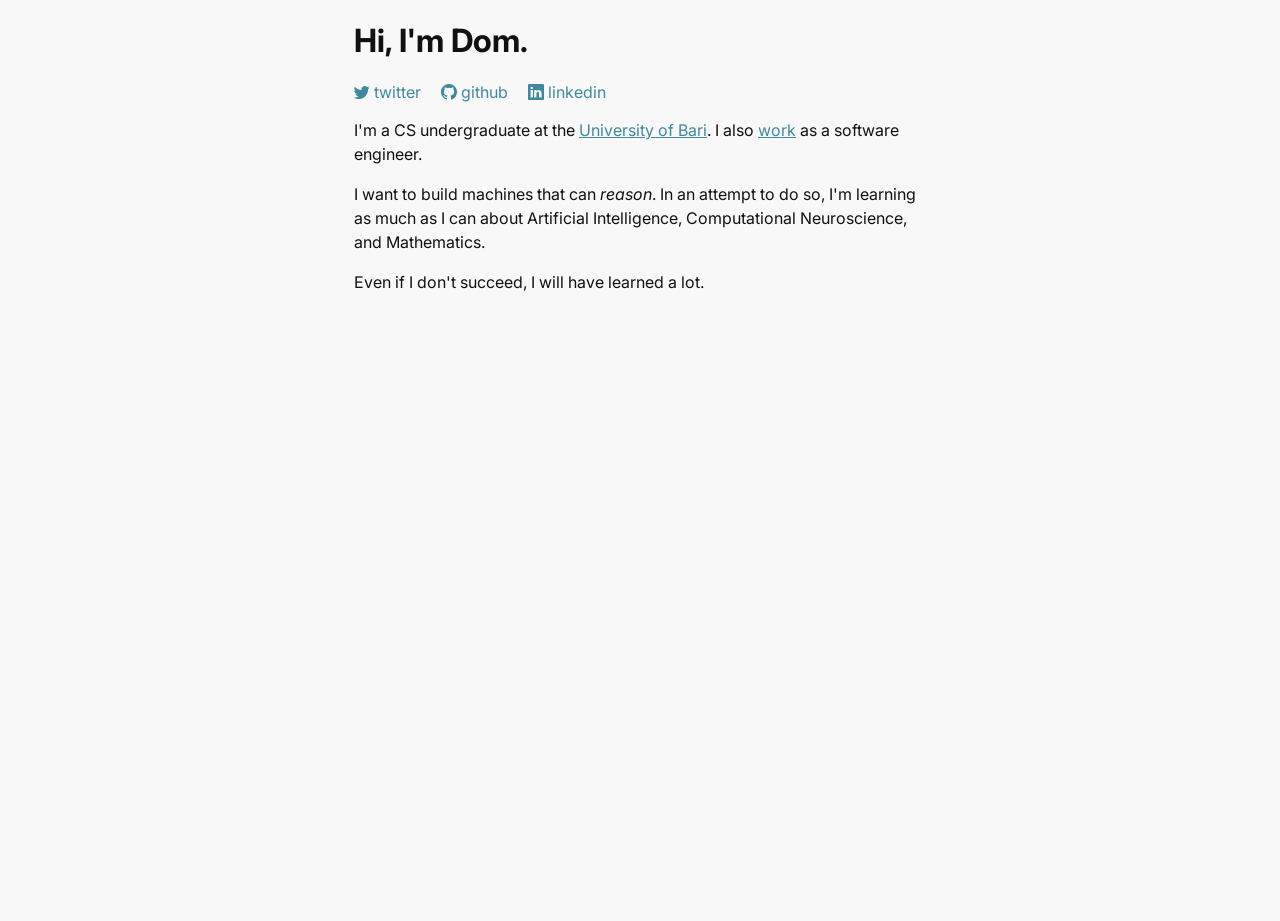
<file: index.html>
<!DOCTYPE html>
<html lang="en">
<head>
    <meta charset="UTF-8">
    <meta http-equiv="X-UA-Compatible" content="IE=edge">
    <meta name="viewport" content="width=device-width, initial-scale=1.0">
    <title>Dom Corvasce</title>

    <link href="style.css" rel="stylesheet" type="text/css">
    <link rel="stylesheet" href="https://cdn.jsdelivr.net/npm/bootstrap-icons@1.5.0/font/bootstrap-icons.css">
</head>
<body>
    <main>
        <header>
            <h1>Hi, I'm Dom.</h1>
        </header>

        <nav>
            <ol>
                <li>
                    <a href="https://twitter.com/dom_corvasce" target="_blank" ref="noopener"><i class="bi-twitter"></i> twitter</a>
                </li>
                <li>
                    <a href="https://github.com/domcorvasce" target="_blank" ref="noopener"><i class="bi-github"></i> github</a>
                </li>
                <li>
                    <a href="https://linkedin.com/in/domcorvasce" target="_blank" ref="noopener"><i class="bi-linkedin"></i> linkedin</a>
                </li>
            </ol>
        </nav>

        <article>
            <p>
                I'm a CS undergraduate at the
                <a href="https://www.uniba.it/english-version" target="_blank" ref="noopener">University of Bari</a>.
                I also <a href="https://linkedin.com/in/domcorvasce/" target="_blank" ref="noopener">work</a>
                as a software engineer.
            </p>
            <p>
                I want to build machines that can <em>reason</em>. In
                an attempt to do so, I'm learning as much as I can about
                Artificial Intelligence, Computational Neuroscience, and Mathematics.
            </p>
            <p>
                Even if I don't succeed, I will have learned a lot.
            </p>
        </article>
    </main>
</body>
</html>
</file>
<file: style.css>
@import url('https://fonts.googleapis.com/css2?family=Inter:wght@400;600&display=swap');

html, body {
    width: 100%;
    height: 100%;
    background-color: #f8f8f8;
    color: #111;
    padding: 0;
    margin: 0;
    font-family: 'Inter', sans-serif;
}

a { color: #3f899e; }

p { line-height: 1.5; }

main {
    max-width: 700px;
    margin: 0 auto;
    display: block;
    padding: 0 5%;
    box-sizing: border-box;
}

main nav ol {
    list-style-type: none;
    padding: 0;
    display: flex;
}

main nav ol li {
    margin-right: 20px;
}

main nav ol li a {
    text-decoration: none;
}
</file>
